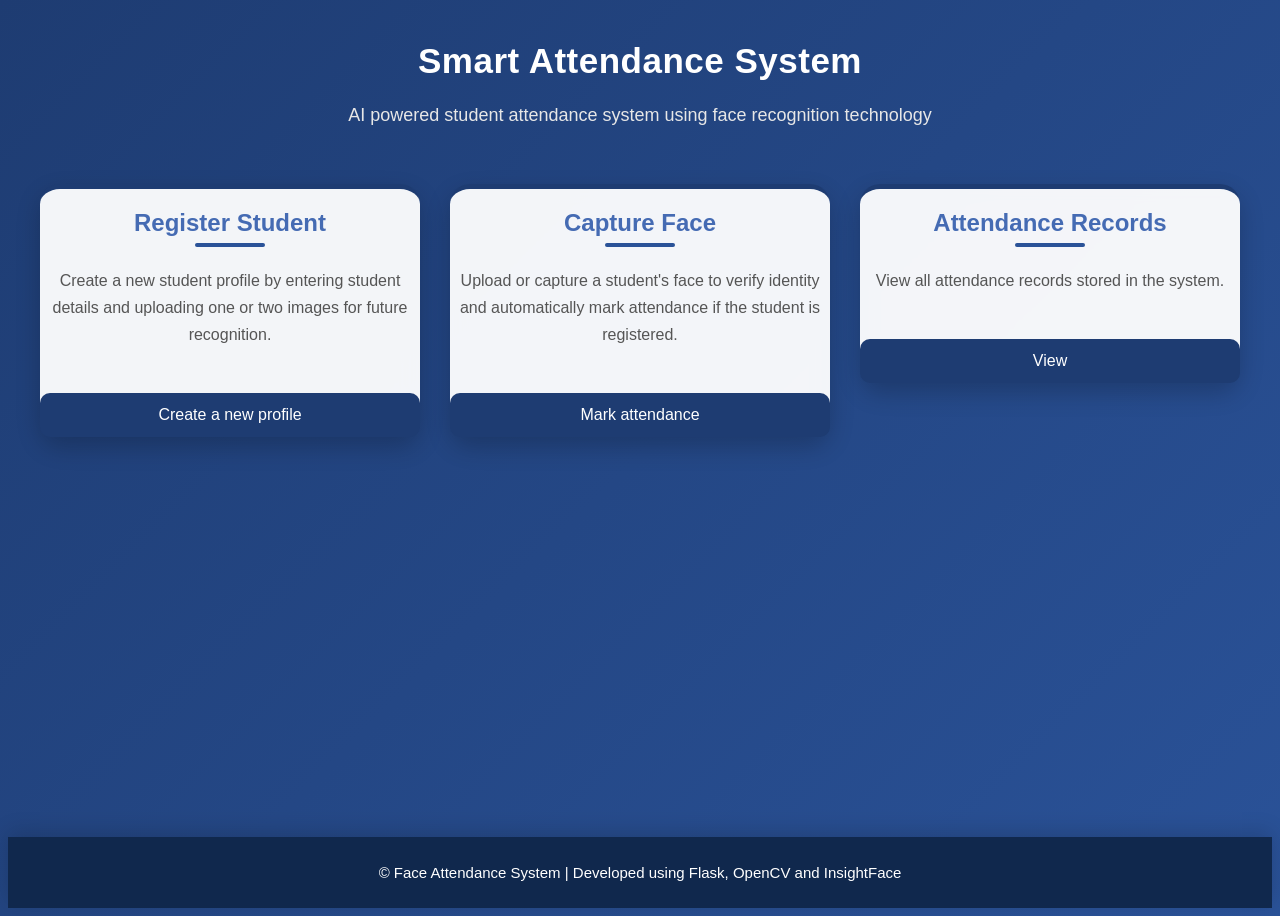
<file: templates/index.html>
<!DOCTYPE html>
<html lang="en">
<head>
    <meta charset="UTF-8">
    <meta name="viewport" content="width=device-width, initial-scale=1.0">
    <title>Smart Attendance System</title>
    <link rel="stylesheet" href="../static/style.css">
</head>
<body>
    <header class="header">
        <h1>Smart Attendance System</h1>
        <p>AI powered student attendance system using face recognition technology</p>
    </header>
    <div class="container">
        <div class="card">
            <h2>Register Student</h2>
            <p>Create a new student profile by entering student details and uploading
                one or two images for future recognition.
            </p>
            <form action="/profile">
                <button type="submit">Create a new profile</button>
            </form>
        </div>
        <div class="card">
            <h2>Capture Face</h2>
            <p>Upload or capture a student's face to verify identity and automatically
                mark attendance if the student is registered.
            </p>
            <form action="/capture">
                <button type="submit">Mark attendance</button>
            </form>
        </div>
        <div class="card">
            <h2>Attendance Records</h2>
            <p>View all attendance records stored in the system.</p>
            <form action="/attendance">
                <button type="submit">View</button>
            </form>
        </div>
    </div>
    <footer>
        <p>&copy; Face Attendance System | Developed using Flask, OpenCV and InsightFace</p>
    </footer>
</body>
</html>
</file>
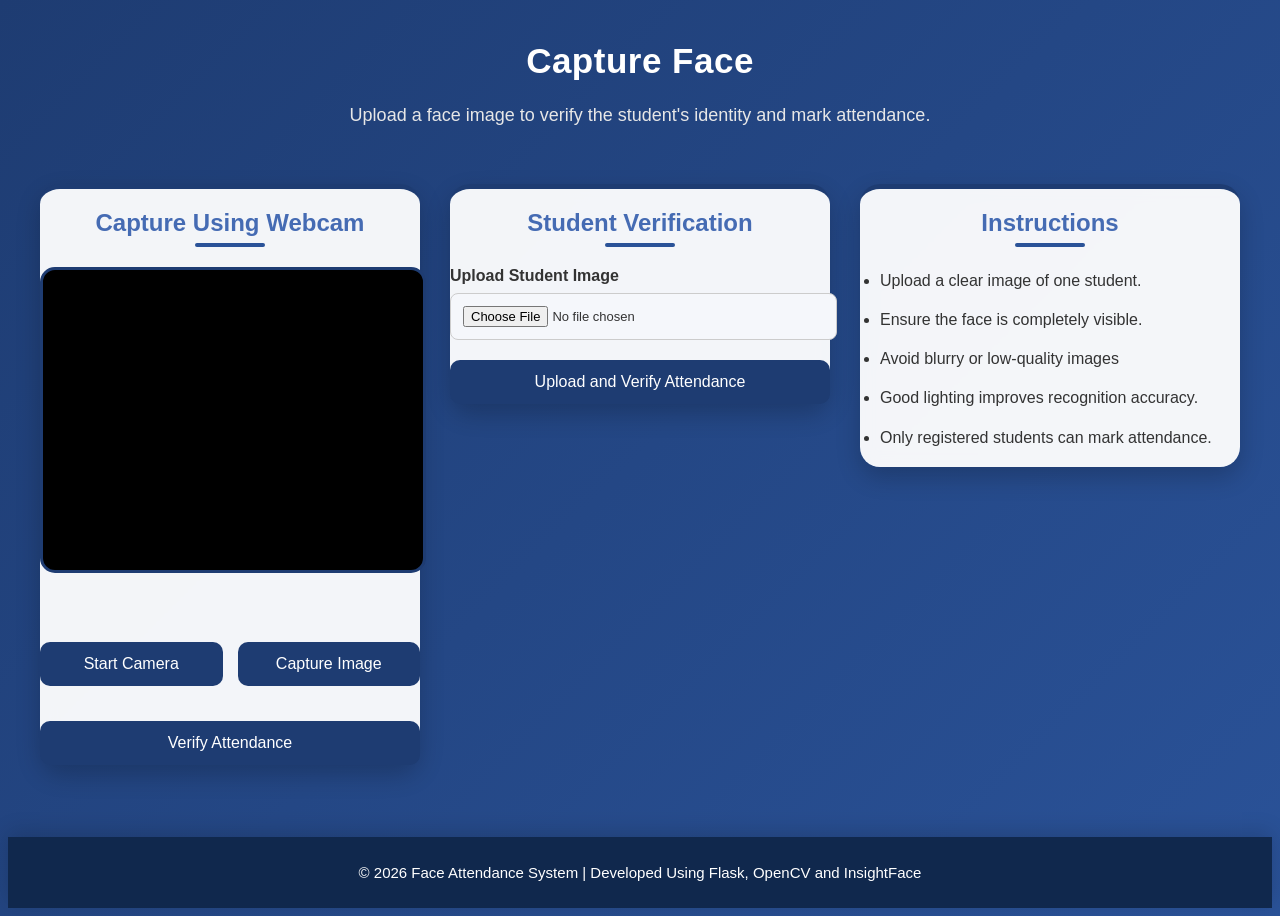
<file: templates/capture.html>
<!DOCTYPE html>
<html lang="en">
<head>
    <meta charset="UTF-8">
    <meta name="viewport" content="width=device-width, initial-scale=1.0">
    <title>Capture Face</title>
    <link rel="stylesheet" href="../static/style.css">
</head>
<body>
    <header class="header">
        <h1>Capture Face</h1>
        <p>Upload a face image to verify the student's identity and mark attendance.</p>
    </header>
    <div class="container">
        <div class="card">
            <h2>Capture Using Webcam</h2>
            <video id="video" autoplay playsinline></video>
            <canvas id="canvas" style="display: none;"></canvas>
            <div class="button-group">
                <button type="button" id="startCamera">Start Camera</button>
                <button type="button" id="captureImage">Capture Image</button>
            </div>
            <form action="/recognize" method="POST">
                <input type="hidden" name="captured_image" id="capturedImage">
                <button type="submit">Verify Attendance</button>
            </form>
        </div>
        <div class="card">
            <h2>Student Verification</h2>
            <form action="/recognize" method="POST" enctype="multipart/form-data">
                <label for="image">Upload Student Image</label>
                <input type="file" name="image" id="image" accept="image/*" required>
                <button type="submit">Upload and Verify Attendance</button>
            </form>
        </div>
        <div class="card">
            <h2>Instructions</h2>
            <ul>
                <li>Upload a clear image of one student.</li>
                <li>Ensure the face is completely visible.</li>
                <li>Avoid blurry or low-quality images</li>
                <li>Good lighting improves recognition accuracy.</li>
                <li>Only registered students can mark attendance.</li>
            </ul>
        </div>
    </div>
    <footer>
        <p>&copy; 2026 Face Attendance System | Developed Using Flask, OpenCV and InsightFace</p>
    </footer>
    <script src="../static/js/camera.js"></script>
</body>
</html>
</file>
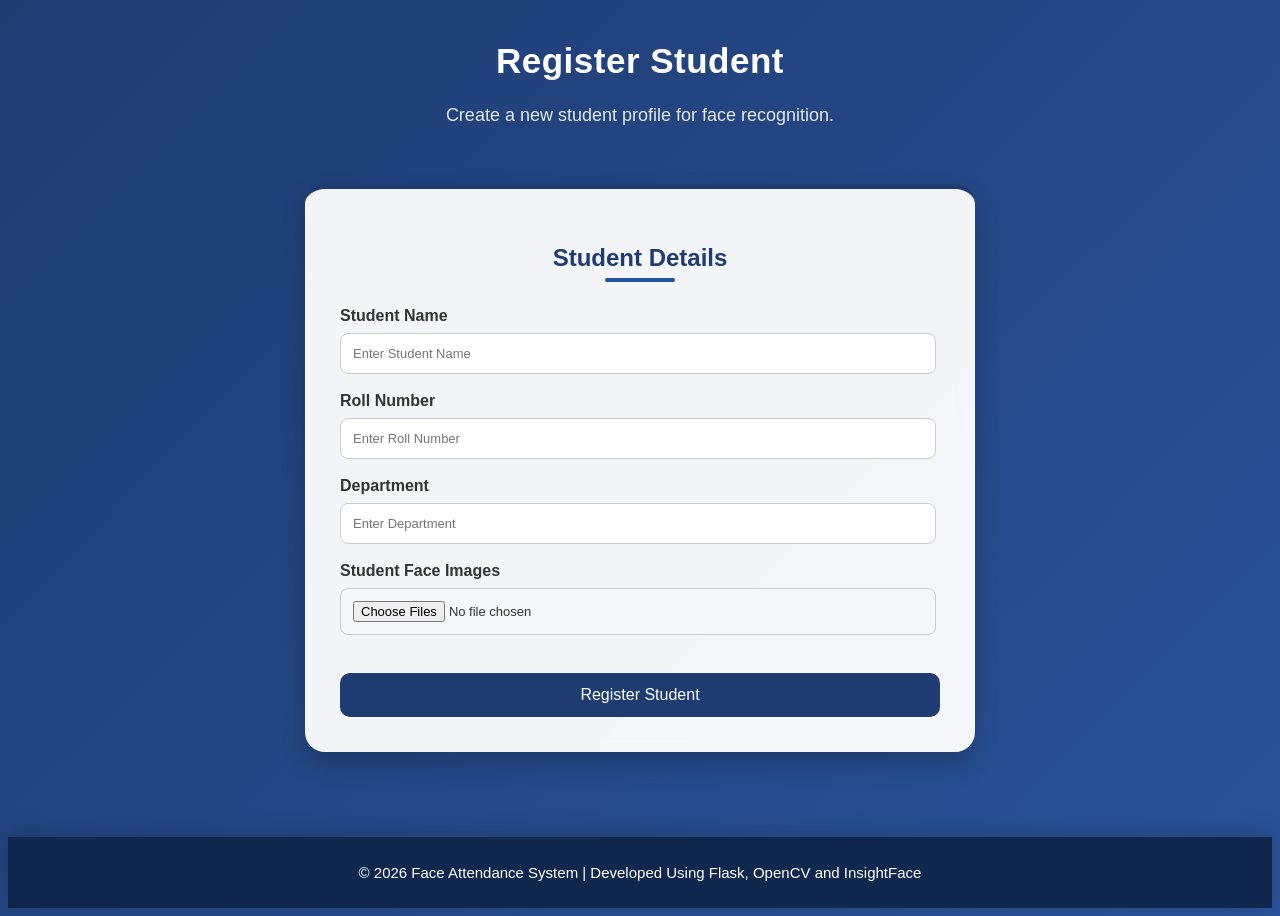
<file: templates/profile.html>
<!DOCTYPE html>
<html lang="en">
<head>
    <meta charset="UTF-8">
    <meta name="viewport" content="width=device-width, initial-scale=1.0">
    <title>Register Student</title>
    <link rel="stylesheet" href="../static/style.css">
</head>
<body>
    <header class="header">
        <h1>Register Student</h1>
        <p>Create a new student profile for face recognition.</p>
    </header>
    <div class="container">
        <div class="form-card">
            <h2>Student Details</h2>
            <form action="/register" method="POST" enctype="multipart/form-data">
                <label for="name">Student Name</label>
                <input type="text" name="student_name" id="name" placeholder="Enter Student Name" required>
                <label for="roll">Roll Number</label>
                <input type="text" name="roll" id="roll" placeholder="Enter Roll Number" required>
                <label for="department">Department</label>
                <input type="text" name="department" id="department" placeholder="Enter Department" required>
                <label for="images">Student Face Images</label>
                <input type="file" id="images" name="images" accept="image/*"multiple required>
                <br><br>
                <button type="submit">Register Student</button>
            </form>
        </div>
    </div>
    <footer>
        <p>
            &copy; 2026 Face Attendance System | Developed Using Flask, OpenCV and InsightFace
        </p>
    </footer>
</body>
</html>
</file>
<file: static/style.css>
@import url("https://fonts.googleapis.com/css2?family=Poppins:wght@300;400;500;600;700;800&display=swap")
*{
    margin : 0px;
    padding: opx;
    box-sizing: border-box;
}
body{
    font-family: "poppins", sans-serif;
    background: linear-gradient(135deg, #1e3c72, #2a5298);
    min-height: 100vh;
    display: flex;
    flex-direction: column;
    color: #333;
}
.header{
    text-align: center;
    padding: 10px;
    color: white;
}
.header h1{
    font-size: 35px;
    font-weight: 600;
    letter-spacing: 0.5px;
}
.header p{
    margin-top: 10px;
    font-size: 18px;
    color: #e7e7e7;
}
.container{
    width: 100%;
    max-width: 1200px;
      margin: auto;
    display: flex;
    justify-content: center;
    align-items: flex-start;
    gap: 30px;
    flex-wrap: wrap;
    padding: 30px;
    flex: 1;
}
.card{
    background: white;
      width: 380px;
    border-radius: 20px;
    box-shadow: 0 10px 25px rgba(0, 0, 0, .20);
    transition: .4s;
}
.card hover{
    transform: translateY(-10px);
    box-shadow: 0 20px 40px rgba(0,0,0,.30);
}
.card h2{
    text-align: center;
    margin-bottom: 20px;
    color: #456bb3;
}
.card p{
    text-align: center;
    line-height: 1.7;
    margin-bottom: 25px;
    color: #555;
}
.form-card{
    background: white;
    width: 600px;
    padding: 35px;
    border-radius: 20px;
    box-shadow: 0 12px 25px rgba(0,0,0,.20);
}
.form-card h2{
    text-align: center;
    margin-bottom: 25px;
    color: #1e3c72;
}
label{
    display: block;
    margin-top: 18px;
    margin-bottom: 8px;
    font-weight: 550;
}
input[type=text], input[type=file]{
    width: 95%;
    padding: 12px;
    border: 1px solid #ccc;
    border-radius: 8px;
    outline: none;
    font-size: 13px;
    transition: .3s;
}
input:focus{
    border-color: #2a5298;
    box-shadow: 0 0 8px rgba(42, 82, 152, .30);
}
button{
    width: 100%;
    margin-top: 25px;
    padding: 13px;
    border: none;
    border-radius: 10px;
    cursor: pointer;
    background: #1e3c72;
    color: white;
    font-size: 16px;
    font-weight: 540;
    transition: .3s;
}
button:hover{
    background: #2a5298;
    transform: scale(1.03);
}
.button-group{
    display:flex;
    gap: 15px;
    margin-top: 20px;
}
a{
    text-decoration: none;
    color: white;
}
ul{
    margin-top: 15px;
    padding-left: 20px;
}
li{
    margin-bottom: 12px;
    line-height: 1.7;
}
footer{
    background: #10284d;
    color: white;
    text-align: center;
    padding: 12px;
    margin-top: auto;
}
footer p{
    font-size: 15px;
}
video{
    width: 100%;
    height: 300px;
    border-radius: 15px;
    border: 3px solid #1e3c72;
    background: #000;
    object-fit: cover;
    margin-bottom: 20px;
}
canvas{
    display: none;
}
#preview{
    width: 100%;
    height: 300px;
    object-fit: cover;
    border-radius: 15px;
    border: 3px solid #2a5298;
    margin-top: 20px;
    display: none;
}
input[type=file]{
    background:#f5f7fb;
    cursor:pointer;
}
input[type=file]:hover{

    background:#edf2ff;

}
.result-table{
    width: 100%;
    border-collapse: collapse;
    margin-top: 20px;
}
.result-table th{
    background: #1e3c72;
    color: white;
    padding: 14px;
    text-align: left;
}
.result-table td{
    padding: 14px;
    background: #f8f9fc;
    border-bottom: 1px solid #ddd;
}
.attendance-table{
    width: 100%;
    border-collapse: collapse;
    margin-top: 25px;
    overflow: hidden;
    border-radius: 10px;
}
.attendance-table thead{
    background: #1e3c72;
    color: white;
}
.attendance-table th{
    padding: 15px;
    text-align: center;
}
.attendance-table td{
    padding: 14px;
    text-align: center;
    border-bottom: 1px solid #ddd;
}
.attendance-table tbody tr:nth-child(even){
    background: #f4f6fb;
}
.attendance-table tbody tr:hover{
    background: #dce8ff;
    transition: .3s;
}
.success{
    color:#198754;
    font-weight:700;
    text-align:center;
    font-size:22px;
    margin-bottom:20px;
}
.error{
    color :#dc3545;
    font-weight: 700;
    text-align: center;
    font-size: 22px;
    margin-bottom: 20px;
}
.empty-message{
    text-align:center;
    padding:40px;
}
.empty-message h3{
    color:#dc3545;
    margin-bottom:15px;
}
.empty-message p{
    color:#666;
}
.info-card{
    width:380px;
    background:white;
    padding:30px;
    border-radius:20px;
    box-shadow:0 10px 25px rgba(0,0,0,.18);
}
.info-card h2{
    text-align:center;
    color:#1e3c72;
    margin-bottom:20px;
}
.info-card ul{
    padding-left:25px;
}
.info-card li{
    margin-bottom:15px;
    color:#555;
}
.upload-box{
    border:2px dashed #2a5298;
    border-radius:15px;
    padding:30px;
    text-align:center;
    background:#f9fbff;
    transition:.3s;
}
.upload-box:hover{
    background:#eef4ff;
    border-color:#1e3c72;
}
form{
    margin-top:15px;
}
form button{
    margin-top:20px;
}
.table-title{
    text-align:center;
    margin-bottom:20px;
    color:#1e3c72;
}
.status-present{
    background:#198754;
    color:white;
    padding:6px 15px;
    border-radius:20px;
    font-size:14px;
    font-weight:600;
}
.status-unknown{
    background:#dc3545;
    color:white;
    padding:6px 15px;
    border-radius:20px;
    font-size:14px;
    font-weight:600;
}
@media (max-width: 992px){
    .container{
        flex-direction:column;
        align-items:center;
    }
    .card,
    .form-card,
    .info-card{
        width:90%;
    }
}
@media (max-width:768px){
    .header h1{
        font-size:32px;
    }
    .header p{
        font-size:16px;
    }
    .button-group{
        flex-direction:column;
    }
    button{
        width:100%;
    }
    video,
    #preview{
        height:250px;
    }
}
@media (max-width:480px){
    .header{
        padding:25px;
    }
    .header h1{
        font-size:26px;
    }
    .header p{
        font-size:15px;
    }
    .card,
    .form-card,
    .info-card{
        padding:20px;
    }
    table{
        font-size:13px;
    }
}
.card,
.form-card,
.info-card{
    animation:fadeUp .8s ease;
}
@keyframes fadeUp{
    from{
        opacity:0;
        transform:translateY(40px);
    }
    to{
        opacity:1;
        transform:translateY(0);
    }
}
button{
    position:relative;
    overflow:hidden;
}
button::after{
    content:"";
    top:0;
    width:100%;
    height:100%;
    background:rgba(255,255,255,.25);
    transition: 0.3s;
}
input{
    transition:.3s;
}
input:hover{
    border-color:#1e3c72;
}
.result-table tr:hover td,
.attendance-table tbody tr:hover{
    transition:.3s;
}
.card,
.form-card,
.info-card{
    background:rgba(255,255,255,.95);
    backdrop-filter:blur(8px);
}
img{
    max-width:100%;
    border-radius:12px;
}
video{
    transition:.4s;
}
video:hover{
    transform:scale(1.02);
}
::-webkit-scrollbar{
    width:10px;
}
::-webkit-scrollbar-track{
    background:#d9e4ff;
}
::-webkit-scrollbar-thumb{
    background:#1e3c72;
    border-radius:20px;
}
::-webkit-scrollbar-thumb:hover{
    background:#2a5298;
}
::selection{
    background:#2a5298;
    color:white;
}
footer{
    box-shadow:0 -5px 20px rgba(0,0,0,.15);
}
.card,
.form-card,
.info-card{
    border-top:5px solid #1e3c72;
}
.result-table,
.attendance-table{
    box-shadow:0 5px 20px rgba(0,0,0,.10);
}
.card h2,
.form-card h2,
.info-card h2{
    position:relative;
    padding-bottom:10px;
}
.card h2::after,
.form-card h2::after,
.info-card h2::after{
    content:"";
    width:70px;
    height:4px;
    background:#2a5298;
    position:absolute;
    left:50%;
    transform:translateX(-50%);
    bottom:0;
    border-radius:10px;
}
.info-card li{
    padding-left:5p
}
html{
    scroll-behavior:smooth;
}
body{
    overflow-x:hidden;
}
</file>
